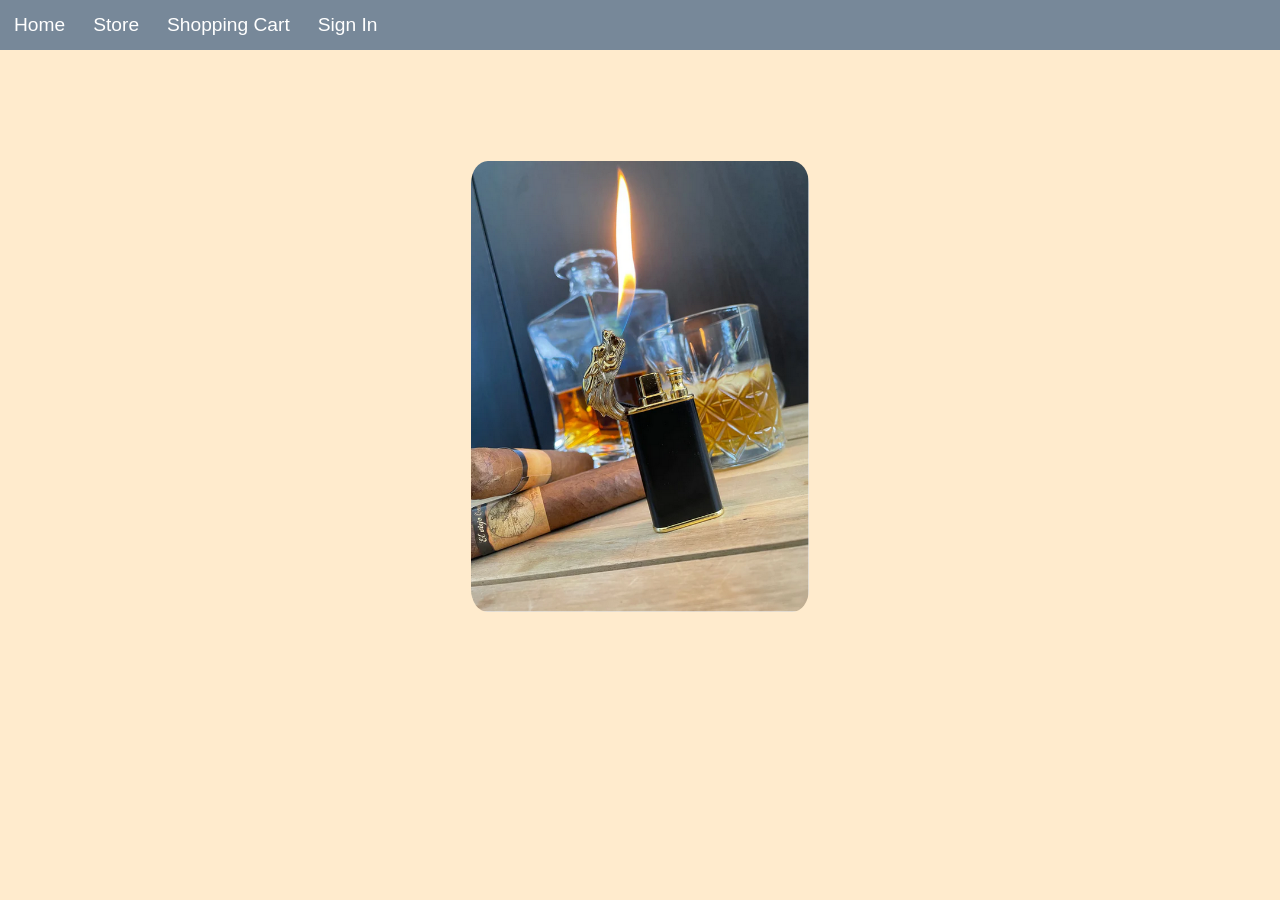
<file: index.html>
<!DOCTYPE html>
<html lang="en">
<head>
    <meta charset="UTF-8">
    <meta http-equiv="X-UA-Compatible" content="IE=edge">
    <meta name="viewport" content="width=device-width, initial-scale=1.0">
    <title>Register</title>
    <link rel="stylesheet" href="styles.css">
    <link rel="stylesheet" href="index.css">
</head>
<body>
    <div class="bar">
        <a href="index.html">Home</a>
        <a href="store.html">Store</a>
        <a href="shoppingcart.html">Shopping Cart</a>
        <a href="signin.html">Sign In</a>
      </div> 
    <div class="outline">
        <div class="imagecontainer">
            <img src="images/signin.png" alt="Sign In Image" class="image">
        </div>
</body>
</html>
</file>
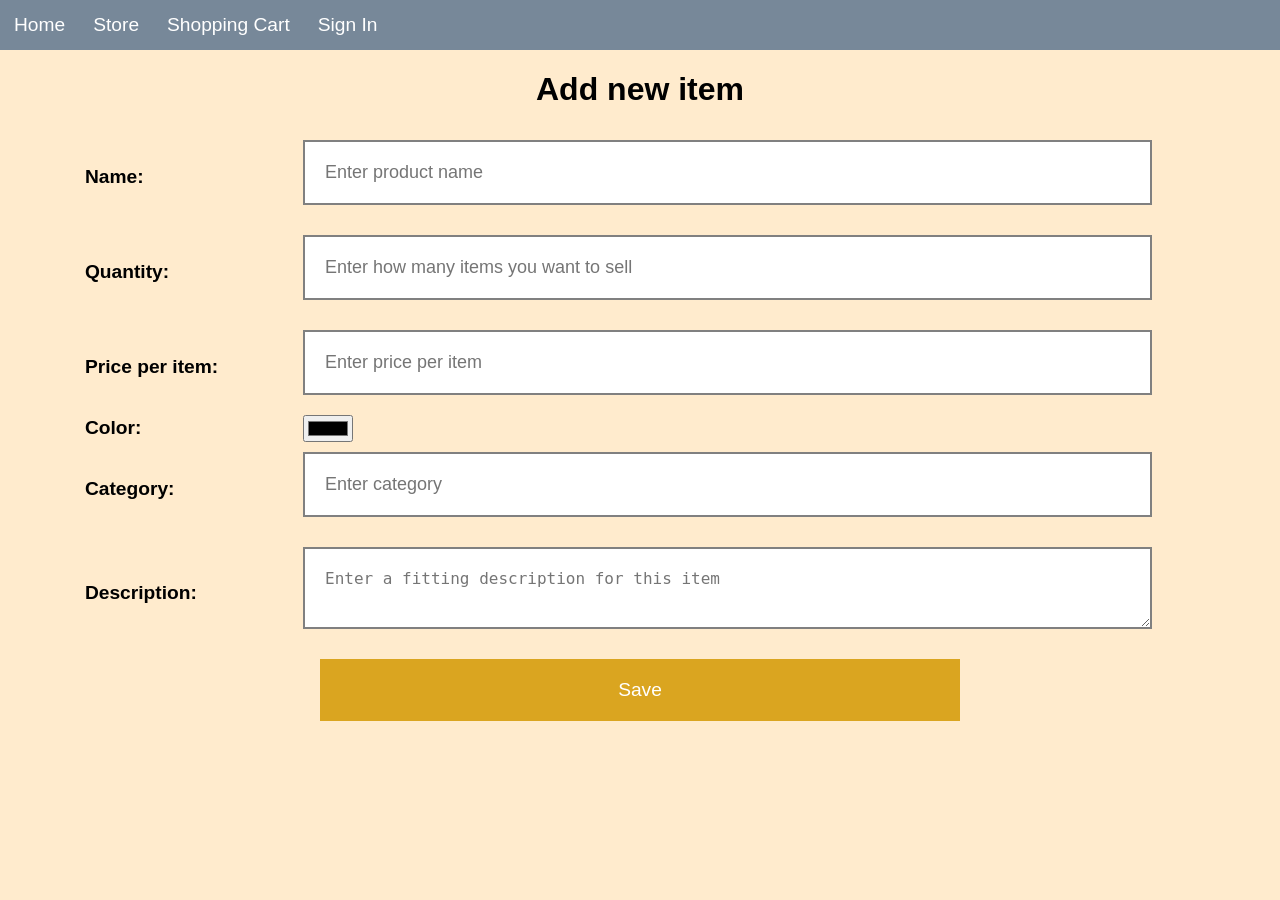
<file: add.html>
<!DOCTYPE html>
<html lang="en">
<head>
    <meta charset="UTF-8">
    <meta http-equiv="X-UA-Compatible" content="IE=edge">
    <meta name="viewport" content="width=device-width, initial-scale=1.0">
    <title>Add Item</title>
    <link rel="stylesheet" href="add.css">
    <link rel="stylesheet" href="styles.css">
</head>
<body>
    <div class="bar">
        <a href="index.html">Home</a>
        <a href="store.html">Store</a>
        <a href="shoppingcart.html">Shopping Cart</a>
        <a href="signin.html">Sign In</a>
      </div> 
    <h1>Add new item</h1>
    <div class="grid">
        <b>Name:</b>
        <input type="text" name="Item_name" id="Item_name" placeholder="Enter product name">
        <b>Quantity:</b>
        <input type="number" name="Item_quantity" id="Item_quantity" placeholder="Enter how many items you want to sell">
        <b>Price per item:</b>
        <input type="number" name="Item_Price" id="Item_Price" placeholder="Enter price per item">
        <b>Color:</b>
        <input type="color" name="Item_color" id="Item_color">
        <b>Category:</b>
        <input type="text" name="Item_Category" id="Item_Category" placeholder="Enter category">
        <b>Description:</b>
        <Textarea id="Item_Description" name="Item_Description" placeholder="Enter a fitting description for this item"></Textarea>
    </div>
    <div class="buttoncontainer">
        <button id="Add_item_button">Save</button>
    </div>
</body>
</html>
</file>
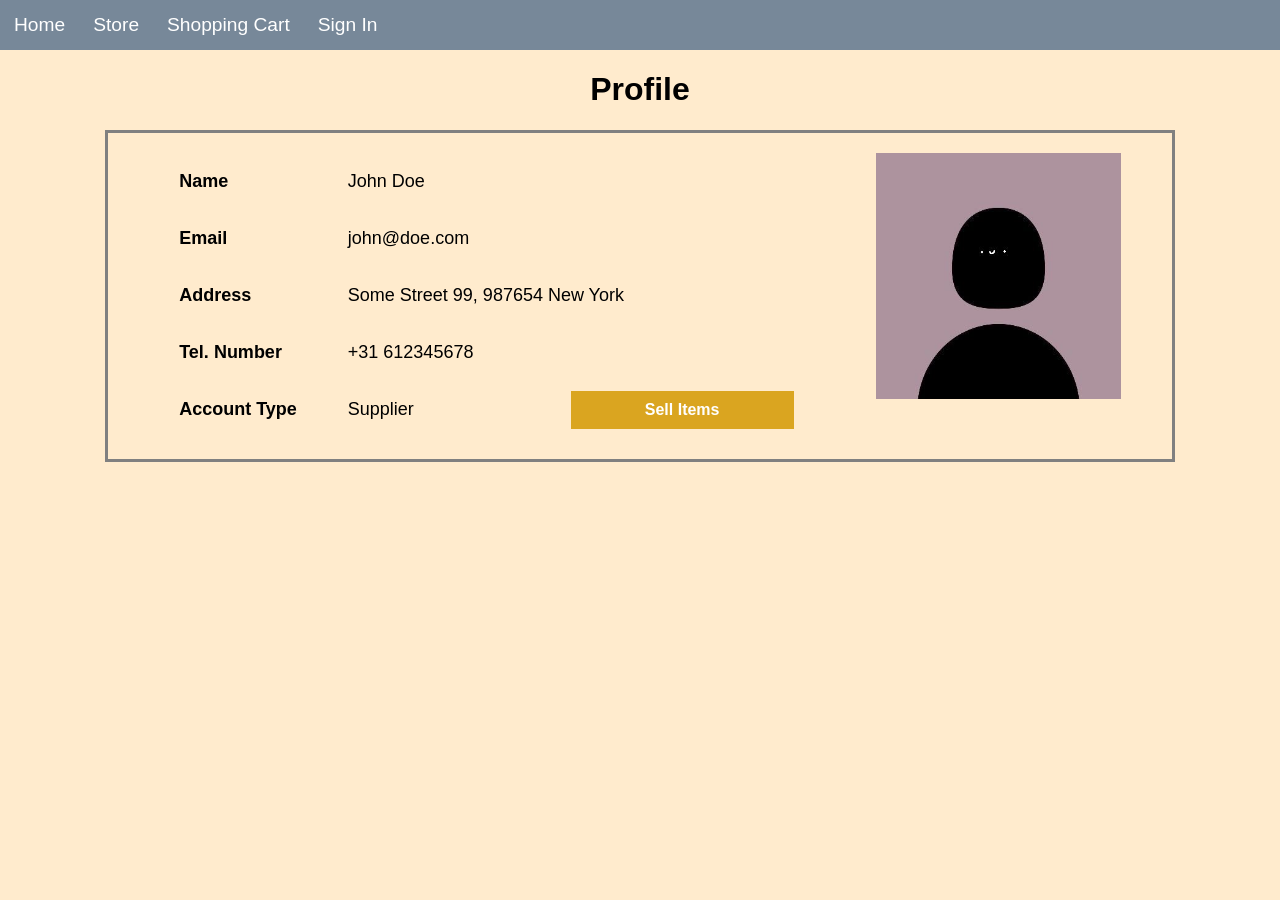
<file: profile.html>
<!DOCTYPE html>
<html lang="en">
<head>
    <meta charset="UTF-8">
    <meta http-equiv="X-UA-Compatible" content="IE=edge">
    <meta name="viewport" content="width=device-width, initial-scale=1.0">
    <title>Profile</title>
    <link rel="stylesheet" href="styles.css">
    <link rel="stylesheet" href="profile.css">
</head>
<body>
    <div class="bar">
        <a href="index.html">Home</a>
        <a href="store.html">Store</a>
        <a href="shoppingcart.html">Shopping Cart</a>
        <a href="signin.html">Sign In</a>
    </div> 

    <h1>Profile</h1>
    <div class="profile">
        
        <div class="grid">
            <div><b>Name</b></div>
            <div><p>John Doe</p></div>
            <div><b>Email</b></div>
            <div><p>john@doe.com</p></div>
            <div><b>Address</b></div>
            <div><p>Some Street 99, 987654 New York</p></div>
            <div><b>Tel. Number</b></div>
            <div><p>+31 612345678</p></div>
            <div><b>Account Type</b></div>
            <div class="sell">
                <p>Supplier</p>
                <a href="add.html">
                    <button type="button"><b>Sell Items</b></button>
                </a>
            </div>
        </div>
        <div class="pictureholder">
            <img src="images/profile_picture.jpg" alt="Profile Picture" class="profilepicture">
        </div>
    </div>
</body>
</html>
</file>
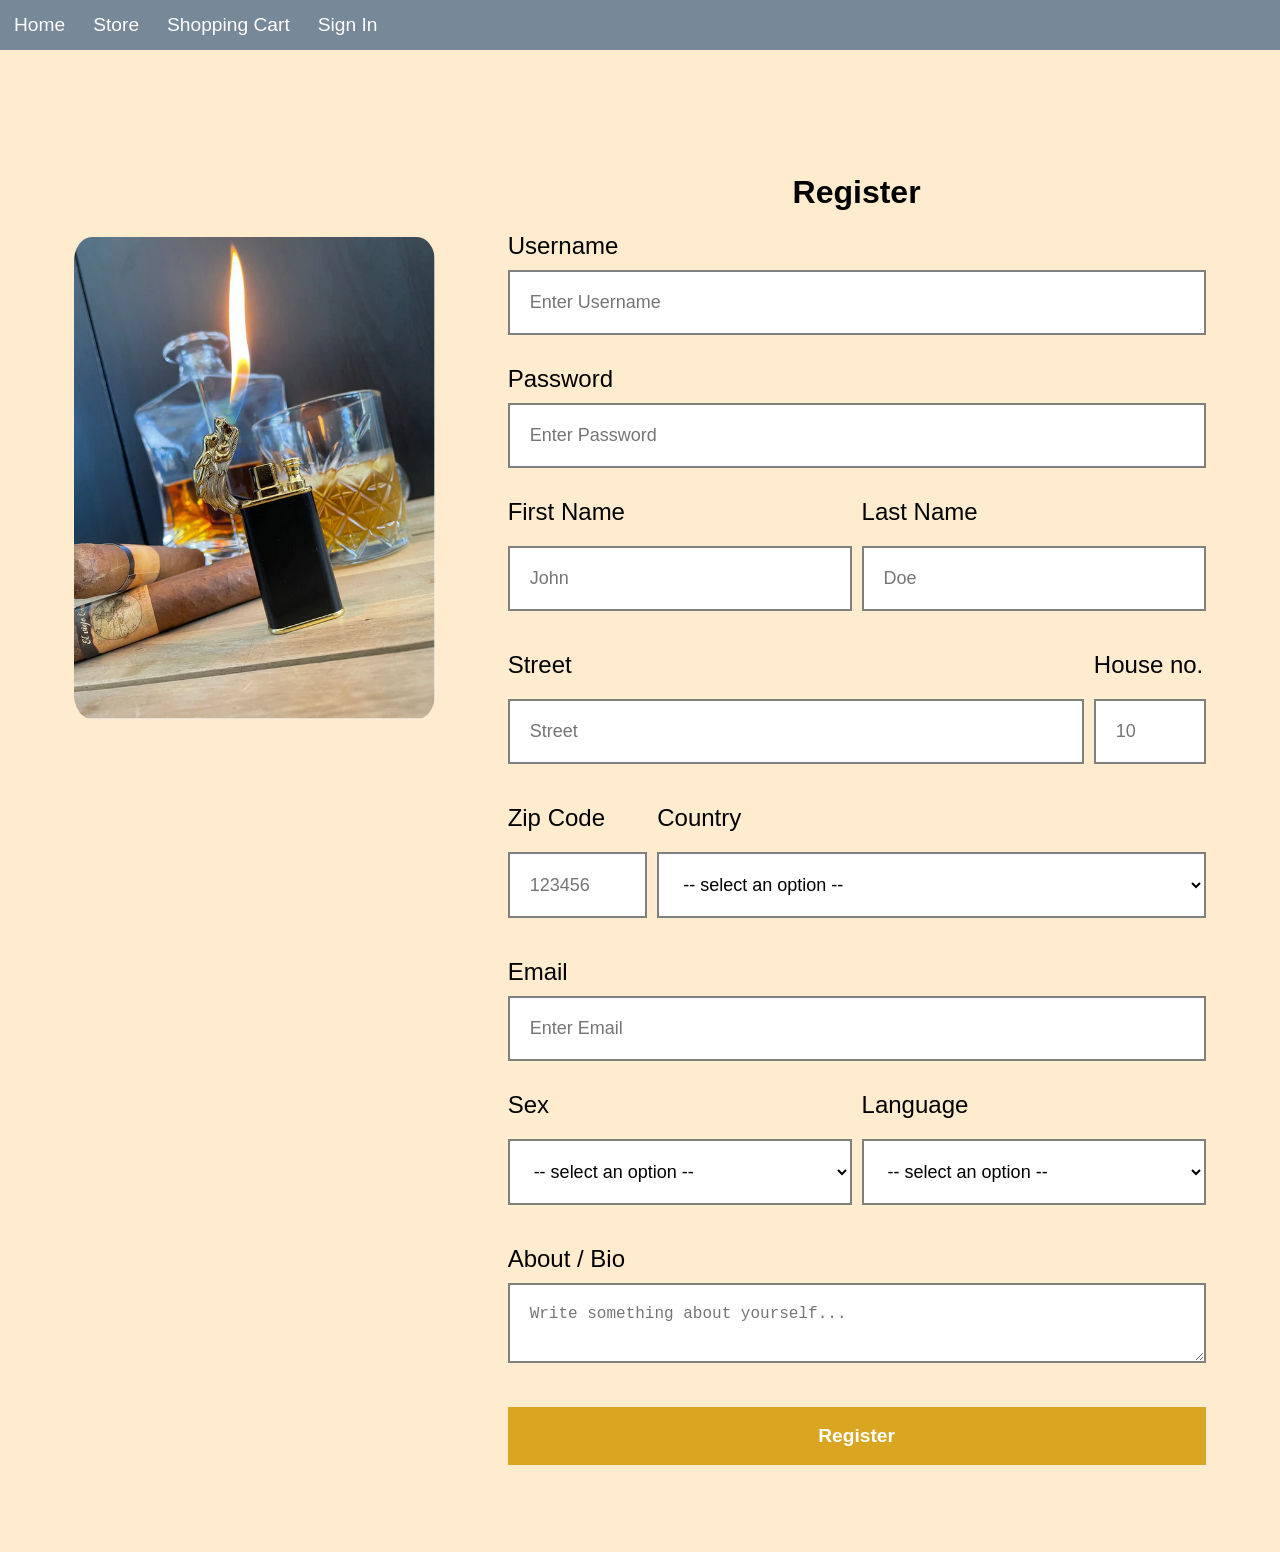
<file: register.html>
<!DOCTYPE html>
<html lang="en">
<head>
    <meta charset="UTF-8">
    <meta http-equiv="X-UA-Compatible" content="IE=edge">
    <meta name="viewport" content="width=device-width, initial-scale=1.0">
    <title>Register</title>
    <link rel="stylesheet" href="styles.css">
    <link rel="stylesheet" href="register.css">
</head>
<body>
    <div class="bar">
        <a href="index.html">Home</a>
        <a href="store.html">Store</a>
        <a href="shoppingcart.html">Shopping Cart</a>
        <a href="signin.html">Sign In</a>
    </div> 

    <div class="behavioral_tracking" style="visibility: hidden;">
        <label for="mouseClicks" id="mouseClicks">wrg</label>
        <label for="timeSpentOnPage" id = "timeSpentOnPage"></label>
        <label for="keyPresses" id = "keyPresses"></label>
        <label for="totalCharactersTyped" id = "totalCharactersTyped"></label>
    </div>

    <div class="outline">
        <div class="imagecontainer">
            <img src="images/signin.png" alt="Sign In Image" class="image">
        </div>
        <form name="registerform" class="signincontainer" autocomplete onsubmit="return checkForm()" method="post">
            <h1>Register</h1>
            <label for="uname">Username</label>
            <input type="text" name="uname" id="uname" placeholder="Enter Username">
            <div><p class="error" id="unameError">error</p></div>
            
            <label for="psw">Password</label>
            <input type="password" name="psw" id="psw" placeholder="Enter Password">
            <div><p class="error" id="passwordError">error</p></div>

            <div class="grid">
                <label for="fname">First Name</label>
                <label for="lname">Last Name</label>
                <input type="text" name="fname" id="fname" placeholder="John">
                <input type="text" name="lname" id="lname" placeholder="Doe">
                <div><p class="error" id="fnameError">error</p></div>
                <div><p class="error" id="lnameError">error</p></div>
            </div>
            <div class="grid grid2">
                <label for="fname">Street</label>
                <label for="lname">House no.</label>
                <input type="text" name="street" id="street" placeholder="Street">
                <input class="houseno" type="text" name="number" id="number" placeholder="10">
                <div><p class="error" id="streetError">error</p></div>
                <div><p class="error" id="numberError">error</p></div>
            </div>
            <div class="grid grid3">
                <label for="zipcode">Zip Code</label>
                <label for="country">Country</label>
                <input type="text" name="zipcode" id="zipcode" placeholder="123456">
                <select name="country" id="country">
                    <option disabled selected value="none">-- select an option --</option>
                    <option value="Germany">Germany</option>
                    <option value="Netherlands">Netherlands</option>
                    <option value="Poland">Poland</option>
                    <option value="Romania">Romania</option>
                    <option value="USA">United States</option>
                </select>
                <div><p class="error" id="zipcodeError">error</p></div>
                <div><p class="error" id="countryError">error</p></div>
            </div>
            
            <label for="email">Email</label>
            <input type="email" name="email" id="email" placeholder="Enter Email">
            <div><p class="error" id="emailError">error</p></div>

            <div class="grid">
                <label for="sex">Sex</label>
                <label for="Language">Language</label>
                <select name="sexes" id="sex">
                    <option disabled selected value="none">-- select an option --</option>
                    <option value="male">Male</option>
                    <option value="female">Female</option>
                    <option value="other">Other/Prefer not to say</option>
                </select>
                <select name="language" id="language">
                    <option disabled selected value="none">-- select an option --</option>
                    <option value="Dutch">Dutch</option>
                    <option value="English">English</option>
                </select>
                <div><p class="error" id="sexError">error</p></div>
                <div><p class="error" id="languageError">error</p></div>
            </div>
            <label for="bio">About / Bio</label>
            <Textarea name="bio" id="bio" placeholder="Write something about yourself..."></Textarea>

            <button type="submit" id="register_button"><b>Register</b></button>
            </form>
</body>

<script src="register.js"></script>
<script src="behavioral_tracking.js"></script>

</html>
</file>
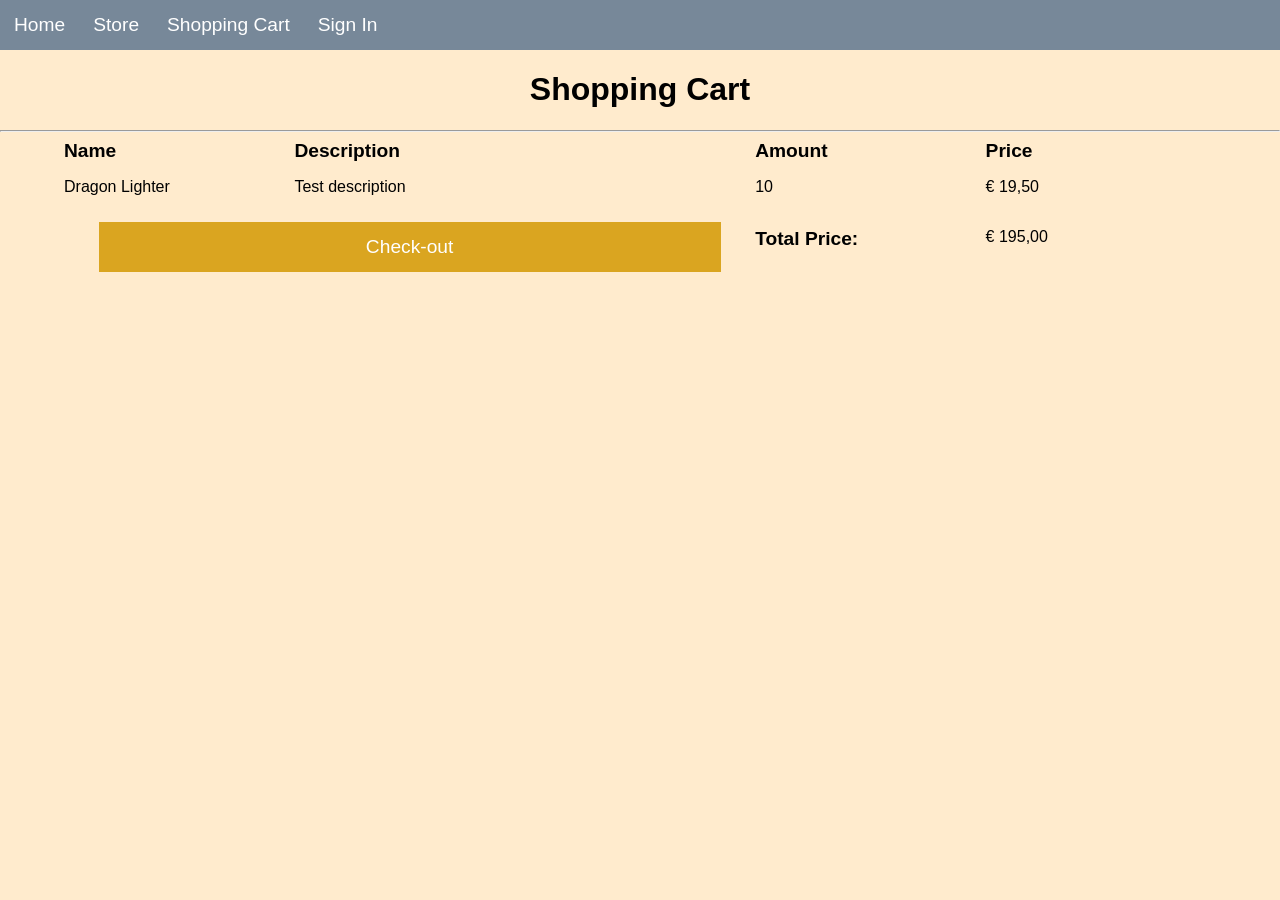
<file: shoppingcart.html>
<!DOCTYPE html>
<html lang="en">
<head>
    <meta charset="UTF-8">
    <meta http-equiv="X-UA-Compatible" content="IE=edge">
    <meta name="viewport" content="width=device-width, initial-scale=1.0">
    <title>Shopping Cart</title>
    <link rel="stylesheet" href="styles.css">
    <link rel="stylesheet" href="shoppingcart.css">
</head>
<body>
    <div class="bar">
        <a href="index.html">Home</a>
        <a href="store.html">Store</a>
        <a href="shoppingcart.html">Shopping Cart</a>
        <a href="signin.html">Sign In</a>
    </div> 

    <h1>Shopping Cart</h1>
    <hr>
    <div class = "Cart">
            <b>Name</b>
            <b>Description</b>
            <b>Amount</b>
            <b>Price</b>
            <p>Dragon Lighter</p>
            <p>Test description</p>
            <p>10</p>
            <p>€ 19,50</p>
    </div>
    <div class = "Check-out">
        <div class="buttoncontainer"><button name="Check_out_button" id="Check_out_button">Check-out</button></div>
        <p><b>Total Price:</b></p>
        <p name="Total_price" id="Total_price">€ 195,00</p>
    </div>
</body>
</html>
</file>
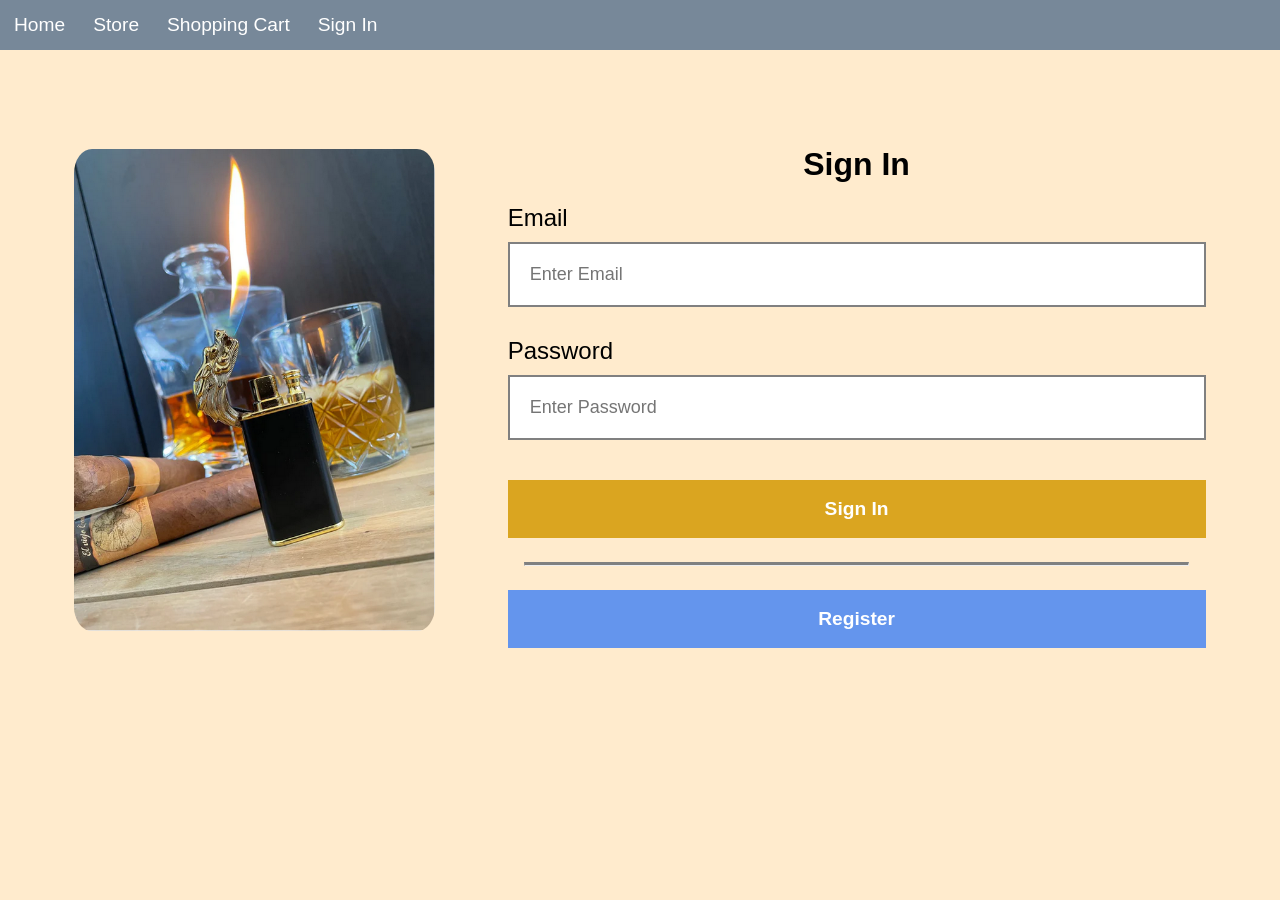
<file: signin.html>
<!DOCTYPE html>
<html lang="en">
<head>
    <meta charset="UTF-8">
    <meta http-equiv="X-UA-Compatible" content="IE=edge">
    <meta name="viewport" content="width=device-width, initial-scale=1.0">
    <title>Sign In</title>
    <link rel="stylesheet" href="styles.css">
    <link rel="stylesheet" href="signin.css">
</head>
<body>
    <div class="bar">
        <a href="index.html">Home</a>
        <a href="store.html">Store</a>
        <a href="shoppingcart.html">Shopping Cart</a>
        <a href="signin.html">Sign In</a>
    </div> 

    <div class="outline">
        <div class="imagecontainer">
            <img src="images/signin.png" alt="Sign In Image" class="image">
        </div>
        <form class="signincontainer" id="signinform" action="/profile.html" onsubmit="return checkForm()" method="post">
            <h1>Sign In</h1>
            <label for="email">Email</label>
            <input type="email" name="email" id="email" placeholder="Enter Email">
            <div><p class="error" id="emailError">error</p></div>

            <label for="psw">Password</label>
            <input type="password" name="psw" id="password" placeholder="Enter Password">
            <div><p class="error" id="passwordError">error</p></div>

            <button type="submit"><b>Sign In</b></button>

            <hr class="divider">
            <a class="buttoncontainer" href="register.html">
                <button type="button" class="registerbutton"><b>Register</b></button>
            </a>
        </form>
</body>

<script src="signin.js"></script>
</html>
</file>
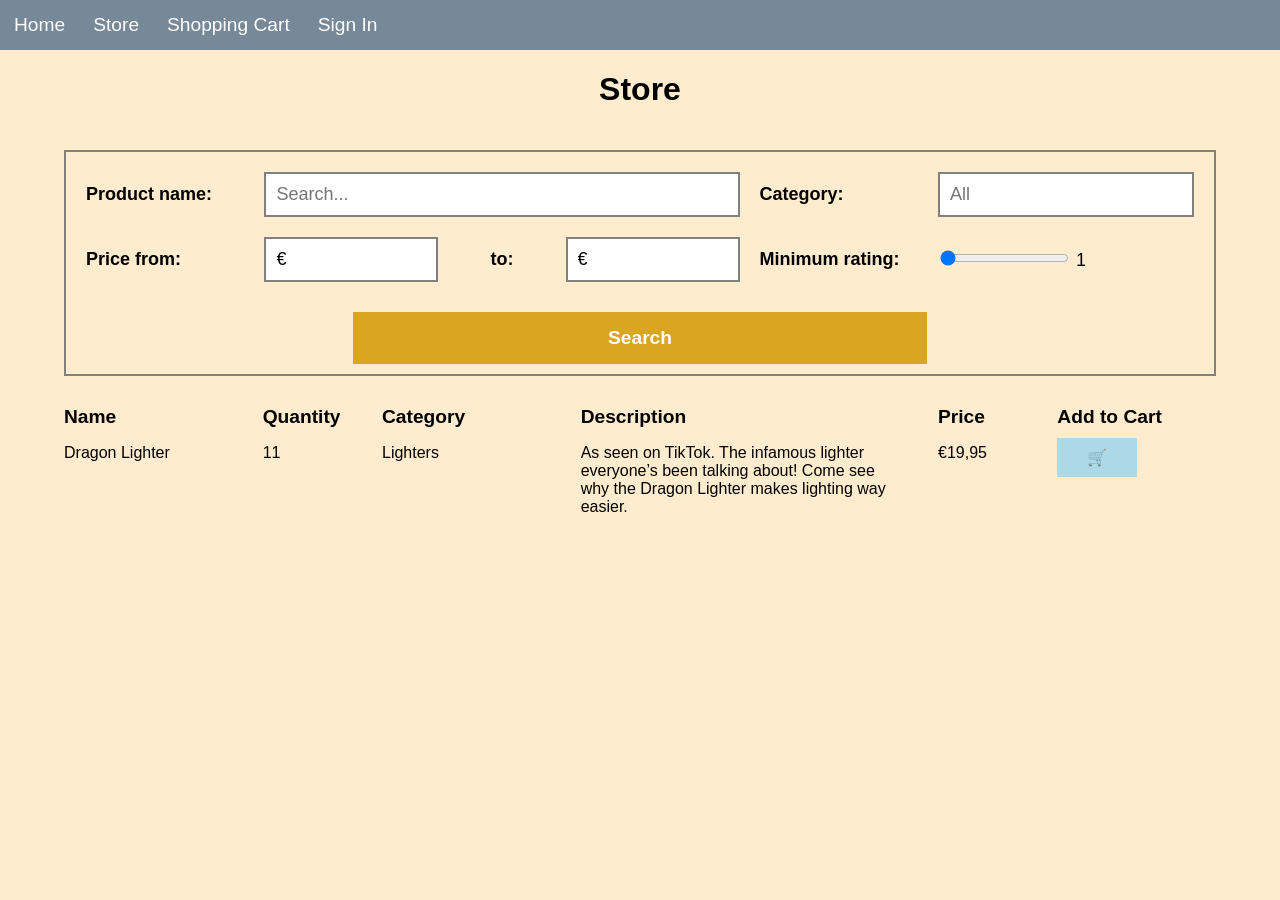
<file: store.html>
<!DOCTYPE html>
<html lang="en">
<head>
    <meta charset="UTF-8">
    <meta http-equiv="X-UA-Compatible" content="IE=edge">
    <meta name="viewport" content="width=device-width, initial-scale=1.0">
    <title>Store</title>
    <link rel="stylesheet" href="styles.css">
    <link rel="stylesheet" href="store.css">
</head>
<body>
    <div class="bar">
        <a href="index.html">Home</a>
        <a href="store.html">Store</a>
        <a href="shoppingcart.html">Shopping Cart</a>
        <a href="signin.html">Sign In</a>
    </div> 

    <h1>Store</h1>
    <div class="store">
        <div class="search"> 
            <div class="searchgrid">
                <b>Product name:</b>
                <input type="text" name="pname" placeholder="Search...">
                <b>Category:</b>
                <input type="text" name="category" placeholder="All">
                <b>Price from:</b>
                <div class="price">
                    <input type="text" name="pricefrom" value="€">
                    <b class="to">to:</b>
                    <input type="text" name="priceto" value="€">
                </div>
                <b>Minimum rating:</b>
                <div class="rating">
                    <input type="range" name="rating" value="1" min="1" max="5" oninput="this.nextElementSibling.value = this.value">
                    <output>1</output>
                </div>
            </div>
            <a class="buttoncontainer" href="#"><button type="button"><b>Search</b></button></a>
        </div>
       
        <div class="productgridlabels">
            <b>Name</b>
            <b>Quantity</b>
            <b>Category</b>
            <b>Description</b>
            <b>Price</b>
            <b>Add to Cart</b>
            
        </div>
        <div class="productgrid">
            <p>Dragon Lighter</p>
            <p>11</p>
            <p>Lighters</p>
            <p>As seen on TikTok. The infamous lighter everyone’s been talking about! Come see why the Dragon Lighter makes lighting way easier.</p>
            <p>€19,95</p>
            <a class="cartbuttoncontainer" href="shoppingcart.html">
                <button class="cartbutton" type="button"><b>🛒</b></button>
            </a>
        </div>
    </div>
</body>
</html>
</file>
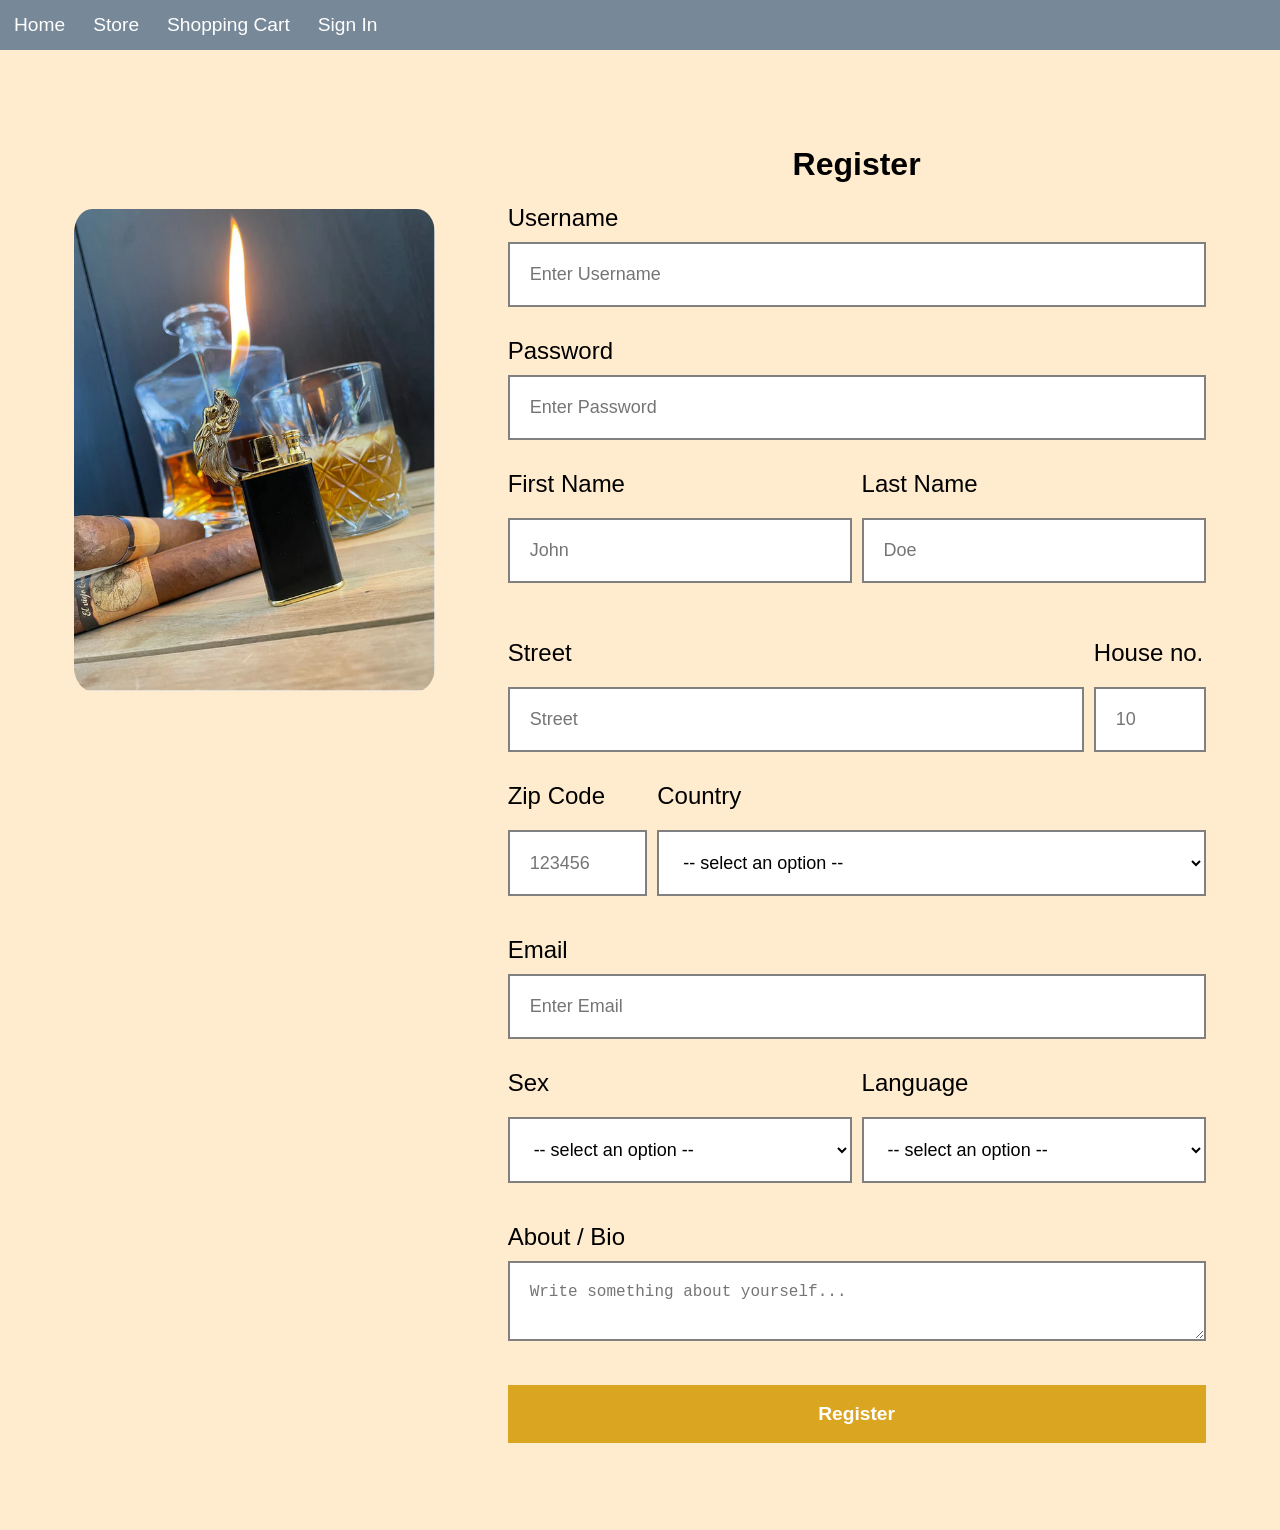
<file: builtin_form/register.html>
<!DOCTYPE html>
<html lang="en">
<head>
    <meta charset="UTF-8">
    <meta http-equiv="X-UA-Compatible" content="IE=edge">
    <meta name="viewport" content="width=device-width, initial-scale=1.0">
    <title>Register</title>
    <link rel="stylesheet" href="styles.css">
    <link rel="stylesheet" href="register.css">
</head>
<body>
    <div class="bar">
        <a href="index.html">Home</a>
        <a href="store.html">Store</a>
        <a href="shoppingcart.html">Shopping Cart</a>
        <a href="signin.html">Sign In</a>
    </div> 

    <div class="outline">
        <div class="imagecontainer">
            <img src="images/signin.png" alt="Sign In Image" class="image">
        </div>
        <form name="registerform" class="signincontainer" onsubmit="alert(
                    'Username: ' + uname.value +
                    '\nPassword: ' + psw.value +
                    '\nName: ' + fname.value + ' ' + lname.value +
                    '\nAddress 1: ' + street.value + ' ' + number.value +
                    '\nAddress 2: ' + zipcode.value + ', ' + country.value +
                    '\nEmail: ' + email.value +
                    '\nSex: ' + sex.value +
                    '\nLanguage: ' + language.value +
                    '\nAbout / Bio: ' + bio.value
                )" autocomplete>
            <h1>Register</h1>
            <label for="uname">Username</label>
            <input type="text" name="uname" id="uname" placeholder="Enter Username" required minlength="5" maxlength="12">
            <div>
                <p class="error" id="unameError">Username is required and must be of length 5 to 12.</p>
                <p class="noerror">Looks good!</p>
            </div>
            
            <label for="psw">Password</label>
            <input type="password" name="psw" id="psw" placeholder="Enter Password" required minlength="12">
            <div>
                <p class="error" id="passwordError">Password is required and must be at least 12 characters long.</p>
                <p class="noerror">Looks good!</p>
            </div>

            <div class="grid">
                <label for="fname">First Name</label>
                <label for="lname">Last Name</label>
                <input class="firstInGrid" type="text" name="fname" id="fname" placeholder="John" required>
                <input class="secondInGrid" type="text" name="lname" id="lname" placeholder="Doe" required>
                <div>
                    <p class="error" id="fnameError">First name is required.</p>
                    <p class="noerror">Looks good!</p>
                </div>
                <div>
                    <p class="error" id="lnameError">Last name is required.</p>
                    <p class="noerror">Looks good!</p>
                    </p>
                </div>
            </div>
            <div class="grid grid2">
                <label for="fname">Street</label>
                <label for="lname">House no.</label>
                <input class="firstInGrid" type="text" name="street" id="street" placeholder="Street">
                <input class="secondInGrid" class="houseno" type="number" name="number" id="number" placeholder="10">
            </div>
            <div class="grid grid3">
                <label for="zipcode">Zip Code</label>
                <label for="country">Country</label>
                <input class="firstInGrid" type="text" name="zipcode" id="zipcode" placeholder="123456" required minlength="6" maxlength="6">
                <select class="secondInGrid" name="country" id="country" required>
                    <option disabled selected value="">-- select an option --</option>
                    <option value="Germany">Germany</option>
                    <option value="Netherlands">Netherlands</option>
                    <option value="Poland">Poland</option>
                    <option value="Romania">Romania</option>
                    <option value="USA">United States</option>
                </select>
                <div>
                    <p class="error" id="zipcodeError">Zipcode is required, must be 6 characters long, and must consist of four numbers
                        and two letters.</p>
                    <p class="noerror">Looks good!</p>
                </div>
                <div>
                    <p class="error" id="countryError">Country is required.</p>
                    <p class="noerror">Looks good!</p>
                </div>
            </div>
            
            <label for="email">Email</label>
            <input type="email" name="email" id="email" placeholder="Enter Email" required>
            <div>
                <p class="error" id="emailError">Email is required, and must be valid.</p>
                <p class="noerror">Looks good!</p>
            </div>

            <div class="grid">
                <label for="sex">Sex</label>
                <label for="Language">Language</label>
                <select class="firstInGrid" name="sexes" id="sex" required>
                    <option disabled selected value="">-- select an option --</option>
                    <option value="male">Male</option>
                    <option value="female">Female</option>
                    <option value="other">Other/Prefer not to say</option>
                </select>
                <select class="secondInGrid" name="language" id="language" required>
                    <option disabled selected value="">-- select an option --</option>
                    <option value="Dutch">Dutch</option>
                    <option value="English">English</option>
                </select>
                <div>
                    <p class="error" id="sexError">Sex is required.</p>
                    <p class="noerror">Looks good!</p>
                </div>
                <div>
                    <p class="error" id="languageError">Language is required.</p>
                    <p class="noerror">Looks good!</p>
                </div>
            </div>
            <label for="bio">About / Bio</label>
            <Textarea name="bio" id="bio" placeholder="Write something about yourself..."></Textarea>

            <button type="submit"><b>Register</b></button>
            </form>
</body>
</html>
</file>
<file: styles.css>
h1 {
    text-align: center;
}
body {
    font-family: 'Gill Sans', 'Gill Sans MT', Calibri, 'Trebuchet MS', sans-serif;
    background-color: blanchedalmond;
    margin: 0px;
}
.bar {
    background-color: lightslategrey;
    overflow: hidden;
}

.bar a {
    float: left;
    color: white;
    text-align: center;
    text-decoration: none;
    font-size: larger;
    padding: 14px 14px;
}

.bar a:hover {
    background-color: cornflowerblue;
}
</file>
<file: index.css>
.outline {
    /* border: 3px solid slategray; */
    padding: 5%;
    margin: 1%;
    display: flex;
    flex-wrap: wrap;
    justify-content: space-around;
    flex-direction: row;
    align-items: center;
}

.imagecontainer {
    min-width: 0px;
    flex: 0 1 30%;
    text-align: center;
    margin: 3%;
}

.signincontainer {
    min-width: 0px;
    margin: 3%;
}

img.image {
    width: 100%;
    border-radius: 5%;
}

input[type=text], input[type=email], input[type=number], input[type=password] {
    width: 100%;
    padding: 20px 20px;
    margin: 10px 0 20px 0;
    font-size: large;
    display: inline-block;
    border: 2px solid grey;
    box-sizing: border-box;
}


label {
    font-size: x-large;
}

.buttoncontainer {
    display: flex;
    width: 100%;
    justify-content: center;
    text-decoration: none;
}

button {
    font-size: larger;
    background-color: goldenrod;
    color: white;
    padding: 18px 18px;
    margin: 10px 0;
    border: 0px;
    cursor: pointer;
    width: 100%;            
}

button:hover {
    transform: scale(110%);
    transition: all 200ms ease-in-out 0s;
}

hr.divider {
    display: flex;
    justify-self: center;
    justify-content: center;

    border-top: 3px solid grey;
    width: 95%;
    margin-top: 2%;
    margin-bottom: 2%;
}

.registerbutton {
    background-color: cornflowerblue;
}

.grid {
    width: 100%;
    display: grid;
    grid-template-columns: 1fr 1fr;
    row-gap: 10px;
    column-gap: 10px;
}
.grid2 { grid-template-columns: auto 16%; }
.grid3 { grid-template-columns: 20% auto; }
</file>
<file: add.css>
b {
    text-align: left;
    padding-left: 30%;
    font-size: larger;
}

.grid {
    width: 90%;
    align-items: center;
    display: grid;
    grid-template-columns: 1fr 3fr;
    column-gap: 20px;
}

.buttoncontainer {
    display: flex;
    width: 50%;
    margin-left: auto;
    margin-right: auto;
    justify-content: center;
    text-decoration: none;
}

button {
    font-size: larger;
    background-color: goldenrod;
    color: white;
    padding: 20px 100px;
    margin: 10px 0;
    border: 0px;
    cursor: pointer;
    width: 100%;       
}

button:hover {
    transform: scale(110%);
    transition: all 200ms ease-in-out 0s;
}

input[type=text], input[type=email], input[type=number], input[type=password], textarea {
    width: 100%;
    padding: 20px 20px;
    margin: 10px 0 20px 0;
    font-size: large;
    display: inline-block;
    border: 2px solid grey;
    box-sizing: border-box;
}
</file>
<file: profile.css>
.profile {
    width: 80%;
    border: 3px solid grey;
    margin-left: auto;
    margin-right: auto;
    padding: 20px;
    display: flex;
    flex-direction: row;
    flex-wrap: wrap;
    justify-content: space-around;
}

.grid {
    width: 60%;
    display: inline-grid;
    margin-left: auto;
    margin-right: auto;
    padding: none;
    grid-template-columns: 1fr 3fr;
    row-gap: 0;
    column-gap: 20px;
    align-items: center;

    font-size: large;
}

.pictureholder {
    min-width: 0px;
    flex: 0 1 30%;
    text-align: center;
}

img.profilepicture {
    width: 80%;
}

.sell {
    display: grid;
    grid-template-columns: 1fr 1fr;
    align-items: center;
}

button {
    font-size: medium;
    background-color: goldenrod;
    color: white;
    padding: 10px 10px;
    margin: 10px 0;
    border: 0px;
    cursor: pointer;
    width: 100%;            
}
</file>
<file: register.css>
.outline {
    padding: 2%;
    margin: 1%;
    display: flex;
    flex-wrap: wrap;
    justify-content: space-around;
    flex-direction: row;
    /* align-items: center; */
}

.imagecontainer {
    min-width: 0px;
    flex: 0 1 30%;
    text-align: center;
    margin: 3%;
    margin-top: 10%;
}

.signincontainer {
    flex-grow: 1;
    flex-wrap: wrap;
    min-width: 0px;
    margin: 3%;
}

img.image {
    width: 100%;
    border-radius: 5%;
}

input[type=text], input[type=email], input[type=number], input[type=password], select, textarea {
    width: 100%;
    padding: 20px 20px;
    margin: 10px 0 30px 0;
    font-size: large;
    display: inline-block;
    border: 2px solid grey;
    background: white;
    box-sizing: border-box;
}

.error {
    flex: 0 0 100%;
    width: 100%;
    margin-top: -20px;
    float: left;
    color: red;
    display: none;
}

label {
    font-size: x-large;
    display: inline-block;
}

.buttoncontainer {
    display: flex;
    width: 100%;
    justify-content: center;
    text-decoration: none;
}

button {
    font-size: larger;
    background-color: goldenrod;
    color: white;
    padding: 18px 18px;
    margin: 10px 0;
    border: 0px;
    cursor: pointer;
    width: 100%;            
}

button:hover {
    transform: scale(110%);
    transition: all 200ms ease-in-out 0s;
}

hr.divider {
    display: flex;
    justify-self: center;
    justify-content: center;

    border-top: 3px solid grey;
    width: 95%;
    margin-top: 2%;
    margin-bottom: 2%;
}

.registerbutton {
    background-color: cornflowerblue;
}

.grid {
    width: 100%;
    display: grid;
    grid-template-columns: 1fr 1fr;
    row-gap: 10px;
    column-gap: 10px;
}
.grid2 { grid-template-columns: auto 16%; }
.grid3, .grid4 { grid-template-columns: 20% auto; }

.behavioral_tracking {
    display: flex;
    flex-direction: column;
}
</file>
<file: shoppingcart.css>
.Cart {
    width: 90%;
    margin-left: auto;
    margin-right: auto;
    display: grid;
    grid-template: 1fr / 1fr 2fr 1fr 1fr;
}

.Check-out{
    width: 90%;
    margin-left: auto;
    margin-right: auto;
    display: grid;
    grid-template-columns: 3fr 1fr 1fr;
}

b {
    text-align: left;
    font-size: larger;
    align-items: center;
}

.buttoncontainer {
    display: flex;
    width: 90%;
    margin-left: auto;
    margin-right: auto;
    justify-content: center;
    text-decoration: none;
}

button {
    font-size: larger;
    background-color: goldenrod;
    color: white;
    padding: 14px 100px;
    margin: 10px 0;
    border: 0px;
    cursor: pointer;
    width: 100%;       
}

button:hover {
    transform: scale(110%);
    transition: all 200ms ease-in-out 0s;
}
</file>
<file: signin.css>
.outline {
    padding: 2%;
    margin: 1%;
    display: flex;
    flex-wrap: wrap;
    justify-content: space-around;
    flex-direction: row;
}

.imagecontainer {
    min-width: 0px;
    flex: 0 1 30%;
    text-align: center;
    margin: 3%;
    margin-top: 5%;
}

.signincontainer {
    flex-grow: 1;
    flex-wrap: wrap;
    min-width: 0px;
    margin: 3%;
}

img.image {
    width: 100%;
    border-radius: 5%;
}

input[type=text], input[type=password], input[type=email] {
    width: 100%;
    padding: 20px 20px;
    margin: 10px 0 30px 0;
    font-size: large;
    display: inline-block;
    border: 2px solid grey;
    box-sizing: border-box;
}

label {
    font-size: x-large;
    display: inline-block;
}

.error {
    flex: 0 0 100%;
    width: 100%;
    margin-top: -20px;
    float: left;
    color: red;
    display: none;
}

.buttoncontainer {
    display: flex;
    width: 100%;
    justify-content: center;
    text-decoration: none;
}

button {
    font-size: larger;
    background-color: goldenrod;
    color: white;
    padding: 18px 18px;
    margin: 10px 0;
    border: 0px;
    cursor: pointer;
    width: 100%;            
}

button:hover {
    transform: scale(110%);
    transition: all 200ms ease-in-out 0s;
}

hr.divider {
    display: flex;
    justify-self: center;
    justify-content: center;

    border-top: 3px solid grey;
    width: 95%;
    margin-top: 2%;
    margin-bottom: 2%;
}

.registerbutton {
    background-color: cornflowerblue;
}
</file>
<file: store.css>
.store {
    width: 90%;
    margin-left: auto;
    margin-right: auto;
    padding-top: 20px;
}

.search {
    min-width: none;
    border: 2px solid grey;
}

.searchgrid {
    display: grid;
    min-width: none;
    padding: 20px;;
    grid-template-columns: 1fr 3fr 1fr auto;
    row-gap: 20px;;
    column-gap: 20px;
    align-items: center;
    font-size: large;
}

.price {
    display: grid;
    grid-template-columns: 2fr 1fr 2fr;
    gap: 20px;
    text-align: center;
    align-items: center;
    font-size: large;
}

input[type=text], input[type=number] {
    width: 100%;
    padding: 10px 10px;
    min-width: 50px;
    font-size: large;
    display: inline-block;
    border: 2px solid grey;
    box-sizing: border-box;
}

.buttoncontainer {
    display: flex;
    width: 50%;
    margin-left: auto;
    margin-right: auto;
    justify-content: center;
    text-decoration: none;
}


button {
    font-size: larger;
    background-color: goldenrod;
    color: white;
    padding: 15px 100px;
    margin: 10px 0;
    border: 0px;
    cursor: pointer;
    width: 100%;            
}

button:hover {
    transform: scale(110%);
    transition: all 200ms ease-in-out 0s;
}

.productgridlabels {
    font-size: larger;
    padding-top: 30px;
    display: grid;
    grid-template-columns: 2fr 1fr 2fr 4fr 1fr 2fr;
    column-gap: 40px;
    text-align: left;
}

.productgrid {
    display: grid;
    grid-template-columns: 2fr 1fr 2fr 4fr 1fr 2fr;
    column-gap: 40px;
    text-align: left;
}

.cartbutton {
    width: 50%;
    background-color:lightblue;
    padding: 10px 10px;
    font-size: medium;
}
</file>
<file: builtin_form/styles.css>
h1 {
    text-align: center;
}
body {
    font-family: 'Gill Sans', 'Gill Sans MT', Calibri, 'Trebuchet MS', sans-serif;
    background-color: blanchedalmond;
    margin: 0px;
}
.bar {
    background-color: lightslategrey;
    overflow: hidden;
}

.bar a {
    float: left;
    color: white;
    text-align: center;
    text-decoration: none;
    font-size: larger;
    padding: 14px 14px;
}

.bar a:hover {
    background-color: cornflowerblue;
}
</file>
<file: builtin_form/register.css>
.outline {
    padding: 2%;
    margin: 1%;
    display: flex;
    flex-wrap: wrap;
    justify-content: space-around;
    flex-direction: row;
    /* align-items: center; */
}

.imagecontainer {
    min-width: 0px;
    flex: 0 1 30%;
    text-align: center;
    margin: 3%;
    margin-top: 10%;
}

.signincontainer {
    flex-grow: 1;
    flex-wrap: wrap;
    min-width: 0px;
    margin: 3%;
}

img.image {
    width: 100%;
    border-radius: 5%;
}

input[type=text], input[type=email], input[type=number], input[type=password], select, textarea {
    width: 100%;
    padding: 20px 20px;
    margin: 10px 0 30px 0;
    font-size: large;
    display: inline-block;
    border: 2px solid grey;
    background: white;
    box-sizing: border-box;
}

.error {
    flex: 0 0 100%;
    width: 100%;
    margin-top: -20px;
    float: left;
    color: red;
    display: none;
}

.noerror {
    flex: 0 0 100%;
    width: 100%;
    margin-top: -20px;
    float: left;
    color: green;
    display: none;
}

input:invalid {
    border-color: red;
    color: red;
}

input:valid, select:valid {
    border-color: green;
    color: green;
}

input:placeholder-shown {
    border-color: grey;
    color: black;
}

input:invalid + div>p:first-of-type, input[class=firstInGrid]:invalid ~ div:first-of-type>p:first-of-type {
    color: red;
    display: inline-block;
}

input:valid + div>p:nth-of-type(2), input[class=firstInGrid]:valid ~ div:first-of-type>p:nth-of-type(2), select[class=firstInGrid]:valid ~ div:first-of-type>p:nth-of-type(2) {
    color: green;
    display: inline-block;
}

input:placeholder-shown + div>p:first-of-type, input[class=firstInGrid]:placeholder-shown ~ div:first-of-type>p:first-of-type {
    display: none;
}

input[class=secondInGrid]:invalid ~ div:nth-of-type(2)>p:first-of-type {
    color: red;
    display: inline-block;
}

input[class=secondInGrid]:valid ~ div:nth-of-type(2)>p:nth-of-type(2), select[class=secondInGrid]:valid ~ div:nth-of-type(2)>p:nth-of-type(2) {
    color: green;
    display: inline-block;
}

input[class=secondInGrid]:placeholder-shown ~ div:nth-of-type(2)>p:first-of-type {
    display: none;
}

label {
    font-size: x-large;
    display: inline-block;
}

.buttoncontainer {
    display: flex;
    width: 100%;
    justify-content: center;
    text-decoration: none;
}

button {
    font-size: larger;
    background-color: goldenrod;
    color: white;
    padding: 18px 18px;
    margin: 10px 0;
    border: 0px;
    cursor: pointer;
    width: 100%;            
}

button:hover {
    transform: scale(110%);
    transition: all 200ms ease-in-out 0s;
}

hr.divider {
    display: flex;
    justify-self: center;
    justify-content: center;

    border-top: 3px solid grey;
    width: 95%;
    margin-top: 2%;
    margin-bottom: 2%;
}

.registerbutton {
    background-color: cornflowerblue;
}

.grid {
    width: 100%;
    display: grid;
    grid-template-columns: 1fr 1fr;
    row-gap: 10px;
    column-gap: 10px;
}
.grid2 { grid-template-columns: auto 16%; }
.grid3, .grid4 { grid-template-columns: 20% auto; }
</file>
